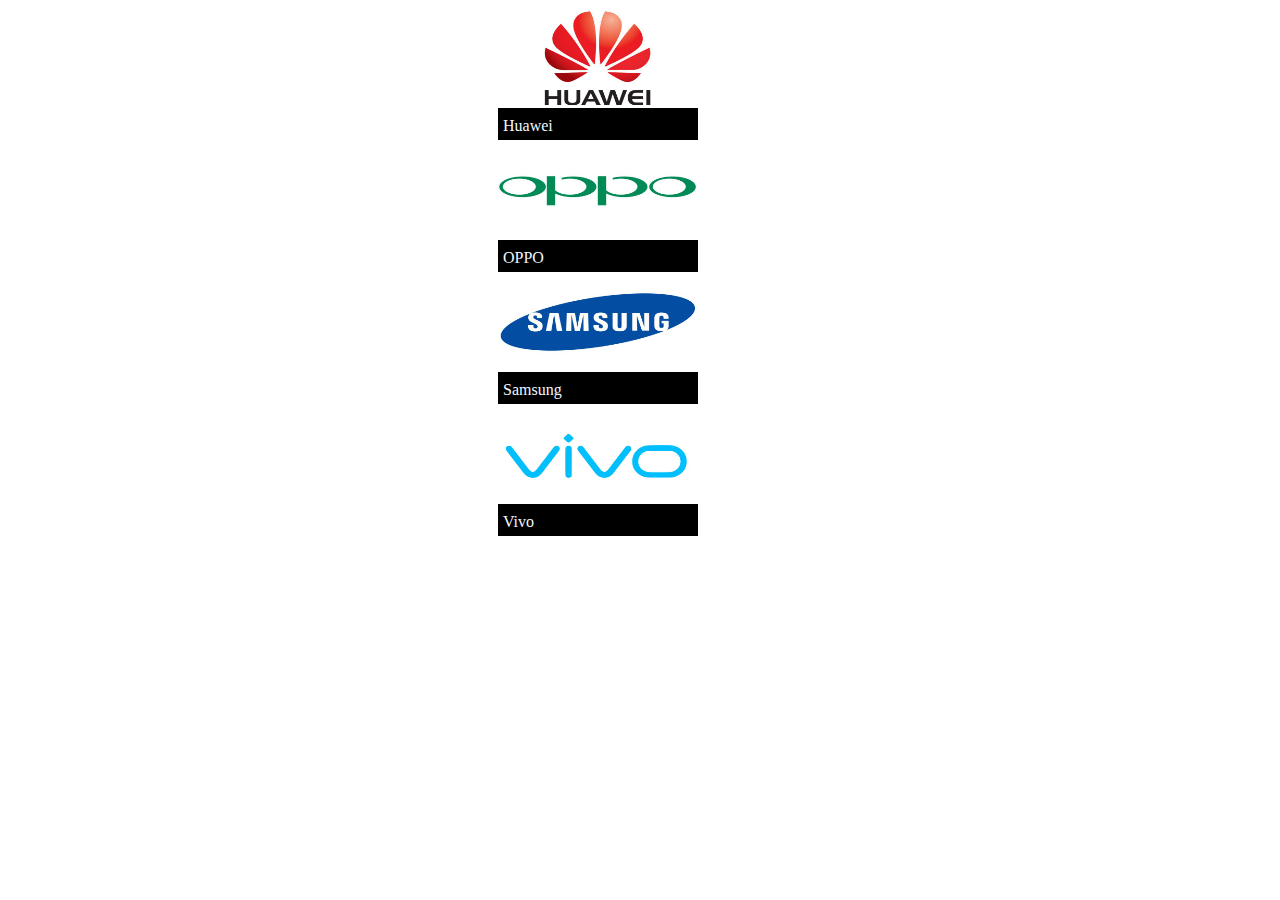
<file: index.html>
<!DOCTYPE html>
<html lang="en">
<head>
    <meta charset="UTF-8">
    <meta name="viewport" content="width=device-width, initial-scale=1.0">
    <link rel="stylesheet" href="./css/phone.css">
    <title>Phones</title>
</head>
<body>

    <div class="containert">
        <ul>
            <li><img src="./img_phone/Huawei-logo-768x432.jpg"> <a href="#">Huawei </a>  </li>
            <li><img src="./img_phone/OPPO-logo-768x432.jpg"> <a href="#">OPPO </a>  </li>
            <li><img src="./img_phone/Samsung-logo-768x432.jpg"> <a href="#"> Samsung</a>  </li>     
            <li><img src="./img_phone/Vivo-logo-768x432.jpg"><a href="#"> Vivo</a>  </li>
        </ul>
    </div>
    
</body>
</html>
</file>
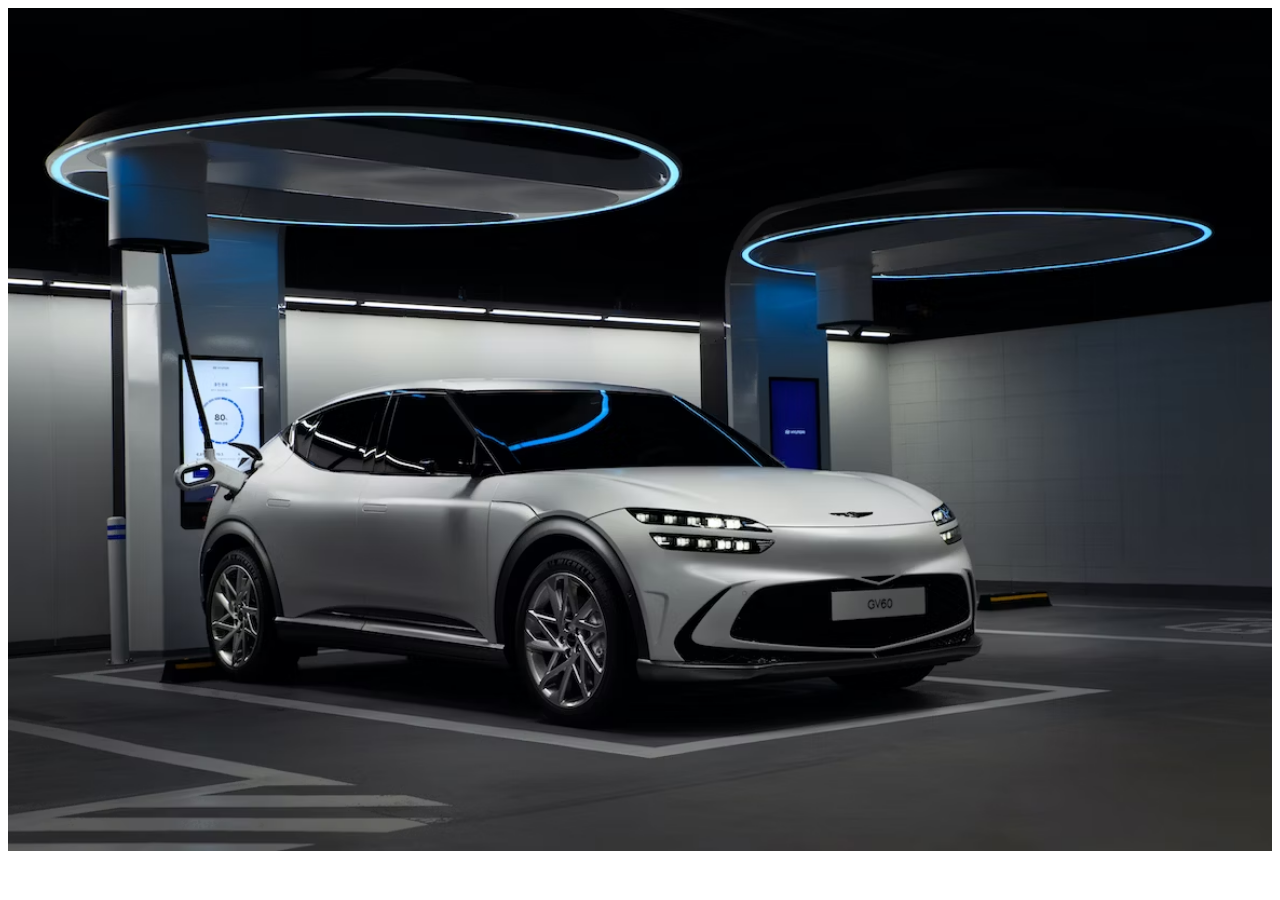
<file: imgs.html>
<!DOCTYPE html>
<html lang="en">
<head>
    <meta charset="UTF-8">
    <meta name="viewport" content="width=device-width, initial-scale=1.0">
    <link rel="stylesheet" href="./css/style.css">
    <title>Document</title>
</head>
<body>
    <div class="img-container">
        <img src="./img/1.avif" alt="auto">
    </div>
</body>
</html>
</file>
<file: css/phone.css>
li{
    list-style-type: none;
}

img{
    width: 200px;
    height: 100px;
}
a{
    display: block;
    text-decoration: none;
    color: black;
    position: relative;
    margin-right: 8px;
}
li:hover{
background: #00fe99;
border: 1px solid #000000;
transform: translateX(8px);
}
li:hover{
    border: 1px solid #000000;
    background: #00fe99;
    color: #000000;
    margin-top: 10px;
    }
ul{
    padding: 0;
    width: 300px;
    margin: 0 auto;
  
}
li{
    background: #000;
    padding: 0;
    margin: 0;
   
}
li>a{
    color: aliceblue;
    padding: 5px;
}

/* li::after{
    background: #600303;
} */

li{
    display: inline-block;
    
}

body{
    box-sizing: border-box;
    width: 100%;
}
</file>
<file: css/style.css>
.img-container{
    margin: 0 auto;
}
img{
    width: 100%;
}
img:hover{
   border-radius: 20px 20px 0 0;
}
</file>
